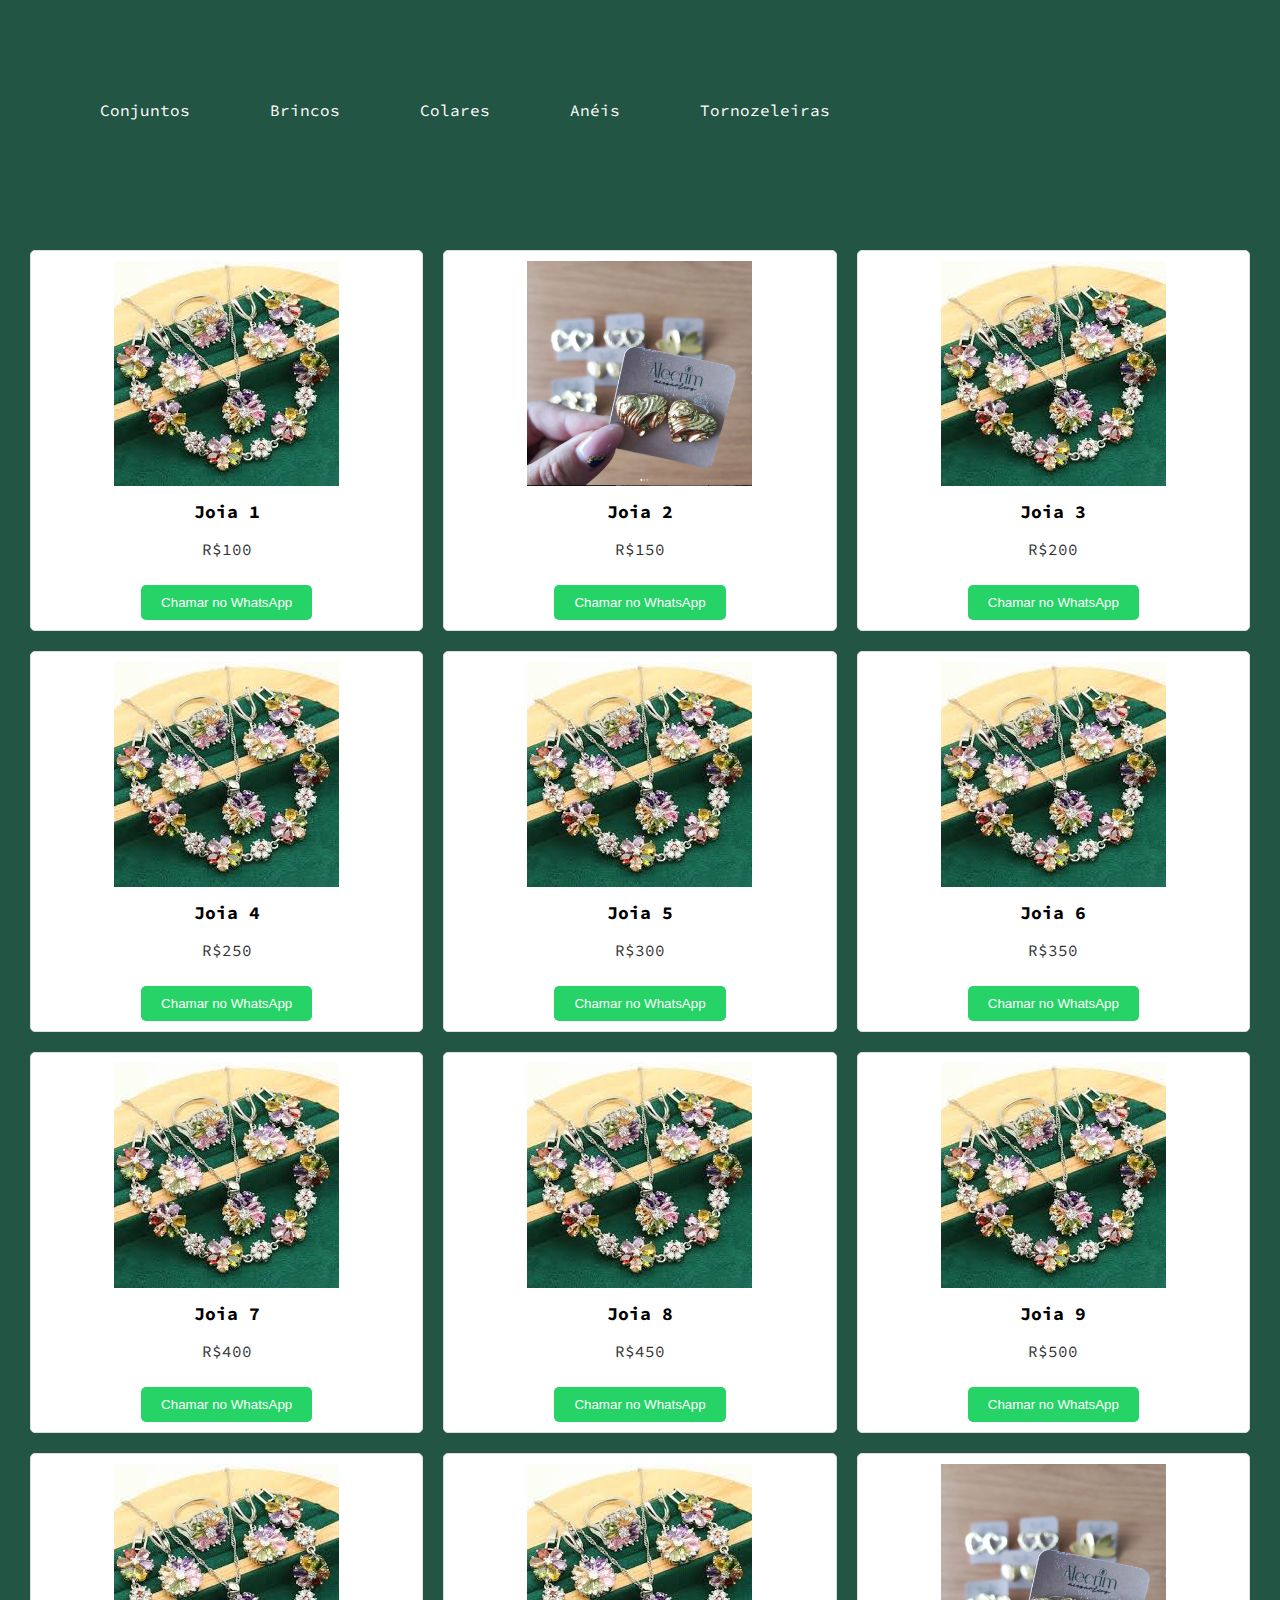
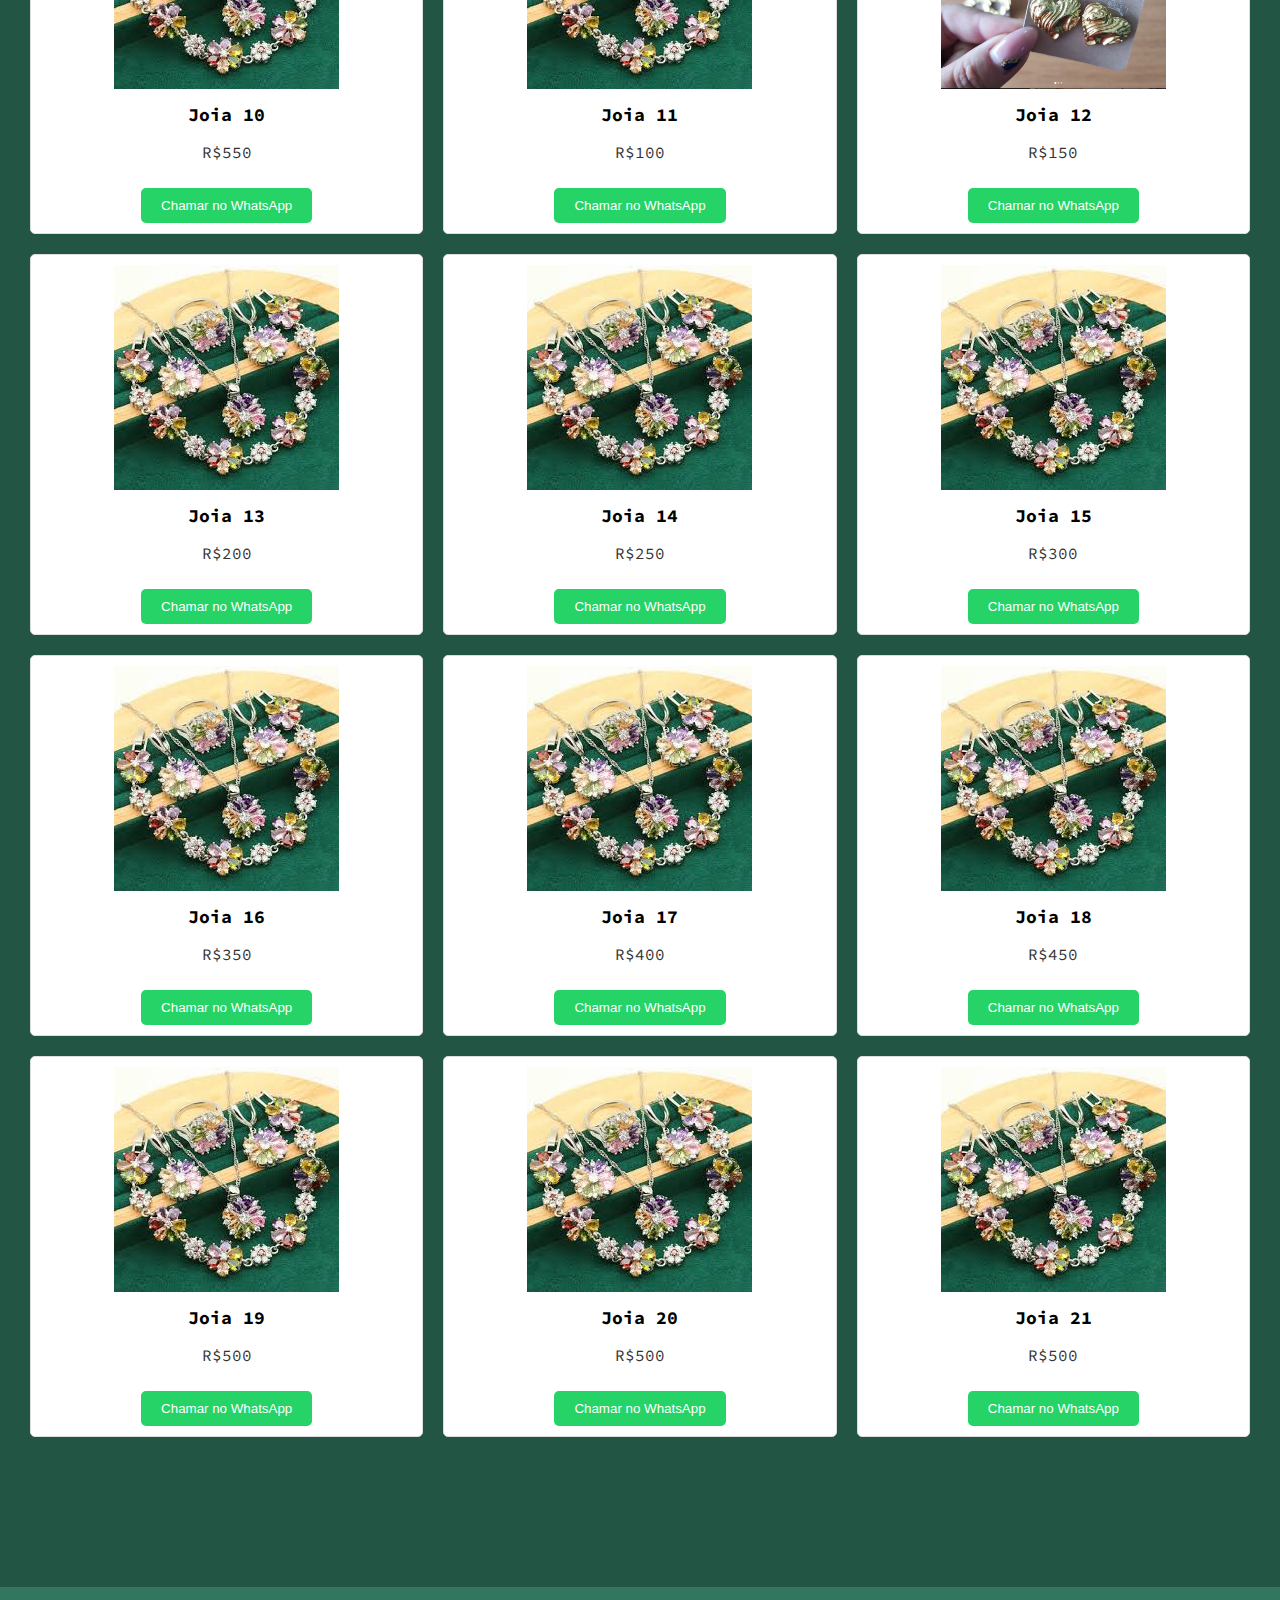
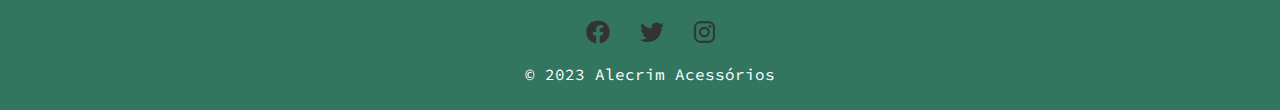
<file: index.html>
<!DOCTYPE html>
<html lang="pt-BR">
<head>
    <meta charset="UTF-8">
    <meta name="viewport" content="width=device-width, initial-scale=1.0">
    <title>Catálogo de Joias</title>
    <link rel="stylesheet" href="/css/style.css">
    <link rel="stylesheet" href="https://cdnjs.cloudflare.com/ajax/libs/font-awesome/6.0.0-beta3/css/all.min.css">
    <link rel="preconnect" href="https://fonts.googleapis.com">
<link rel="preconnect" href="https://fonts.gstatic.com" crossorigin>
<link href="https://fonts.googleapis.com/css2?family=Poppins:ital,wght@0,100;0,200;0,300;0,400;1,200;1,300;1,400&family=Source+Code+Pro:ital,wght@0,200;0,300;1,200&display=swap" rel="stylesheet">
</head>
<body>
    <header>
        <nav class="navbar">
            <ul class="menu">
                <li><a href="#inicio">Conjuntos</a></li>
                <li><a href="#catalogo">Brincos</a></li>
                <li><a href="#contato">Colares</a></li>
                <li><a href="#contato">Anéis</a></li>
                <li><a href="#contato">Tornozeleiras</a></li>
            </ul>
        </nav>
        
    </header>
    <main>
        <section id="catalog">
            <!-- Cards de joias serão inseridos aqui pelo JavaScript -->

        </section>

        <section id="inicio">
            <!-- Conteúdo da seção "Início" -->
        </section>
        
        <section id="catalogo">
            <!-- Conteúdo da seção "Catálogo" -->
        </section>
        
        <section id="contato">
            <!-- Conteúdo da seção "Contato" -->
            
        </section>

        
        
    </main>
    <footer>
        <div class="social-icons">
            <a href="#" class="social-icon"><i class="fab fa-facebook"></i></a>
            <a href="#" class="social-icon"><i class="fab fa-twitter"></i></a>
            <a href="#" class="social-icon"><i class="fab fa-instagram"></i></a>
        </div>
        <p>&copy; 2023 Alecrim Acessórios</p>
    </footer>
    <!-- Inclua o jQuery diretamente aqui -->
    <script src="https://code.jquery.com/jquery-3.6.0.min.js"></script>
    <script type="module" src="/js/script.js"></script>

</body>
</html>
</file>
<file: css/style.css>
/* Estilos CSS */

body {
    font-family: 'Poppins', sans-serif;
font-family: 'Source Code Pro', monospace;
    background-color: rgb(35, 85, 68);
    background-repeat: no-repeat;
    background-size: cover;
    margin: 0;
    padding: 0;
    display: flex;
    flex-direction: column;
    min-height: 100vh;
}

nav {
    /* Estilos para o elemento de navegação (se necessário) */
}

header {
    color: white;
    text-align: center;
    padding: 20px;
    width: 100%;
}

/* Estilos para links no cabeçalho */
header a {
    color: white;
    text-decoration: none;
}

a:hover {
    color: #128C7E;
}

ul, li {
    margin: 20px;
    padding: 20px;
}

.menu {
    list-style-type: none;
    padding: 20px;
    display: flex;
    flex-wrap: wrap; /* Adicione flex-wrap para que os itens se ajustem em telas menores */
}

.menu-item {
    margin-right: 20px;
}

.menu-item:last-child {
    margin-right: 0;
}

main {
    padding: 20px;
}

section {
    flex-grow: 1;
    display: flex;
    flex-wrap: wrap;
    justify-content: space-around;
    margin-bottom: 30px;
}

.jewelry-card {
    background-color: white;
    border: 1px solid #ddd;
    border-radius: 5px;
    padding: 10px;
    margin: 10px;
    text-align: center;
    width: calc(33.33% - 20px); /* Largura para 3 cartões por linha em telas maiores */
    box-sizing: border-box;
    position: relative; /* Adicione essa propriedade para posicionar o botão de forma relativa ao card */
}

/* Estilos para imagens dentro do card */
.jewelry-card img {
    max-width: 100%;
    height: auto;
}

/* Estilos para o título dentro do card */
.jewelry-card h2 {
    font-size: 18px;
    margin: 10px 0;
}

/* Estilos para o preço dentro do card */
.jewelry-card p {
    font-size: 16px;
    color: #333;
}

/* Estilos para o botão de chamar o WhatsApp dentro do card */
.jewelry-card .whatsapp-button {
    display: inline-block;
    background-color: #25d366;
    color: white;
    padding: 10px 20px;
    border: none;
    border-radius: 5px;
    text-decoration: none;
    margin-top: 10px;
    cursor: pointer;
    transition: background-color 0.3s;
    max-width: 100%; /* Limite o tamanho máximo do botão para que ele não saia do card */
}

.jewelry-card .whatsapp-button:hover {
    background-color: #128C7E;
}

footer {
    background-color: rgba(61, 140, 114, 0.6);
    color: white;
    text-align: center;
    padding: 10px;
    position: relative;
    bottom: 0;
    width: 100%;
}

/* Estilos para os ícones de mídia social no rodapé */
.social-icons {
    text-align: center;
    margin-top: 20px;
}

.social-icon {
    font-size: 24px;
    color: #333;
    margin: 0 10px;
    text-decoration: none;
}

.social-icon:hover {
    color: #007bff;
}

/* Estilos para os botões */
button {
    display: inline-block;
    background-color: #25d366;
    color: white;
    padding: 10px 20px;
    border: none;
    border-radius: 5px;
    text-decoration: none;
    margin-top: 10px;
    cursor: pointer;
    transition: background-color 0.3s;
}

button:hover {
    background-color: #128C7E;
}

/* Adicione uma media query para estilos móveis */
@media (max-width: 768px) {
    .menu {
        flex-direction: column; /* Empilhar os itens do menu verticalmente em telas menores */
    }

    .jewelry-card {
        width: calc(50% - 20px); /* Largura para 2 cartões por linha em telas menores */
    }
}

/* Adicione mais media queries conforme necessário para tamanhos de tela menores */
@media (max-width: 480px) {
    .menu {
        /* Adicione estilos específicos para telas menores (por exemplo, 1 item por linha) */
    }

    .jewelry-card {
        /* Adicione estilos específicos para telas menores (por exemplo, 1 cartão por linha) */
    }
}
</file>
